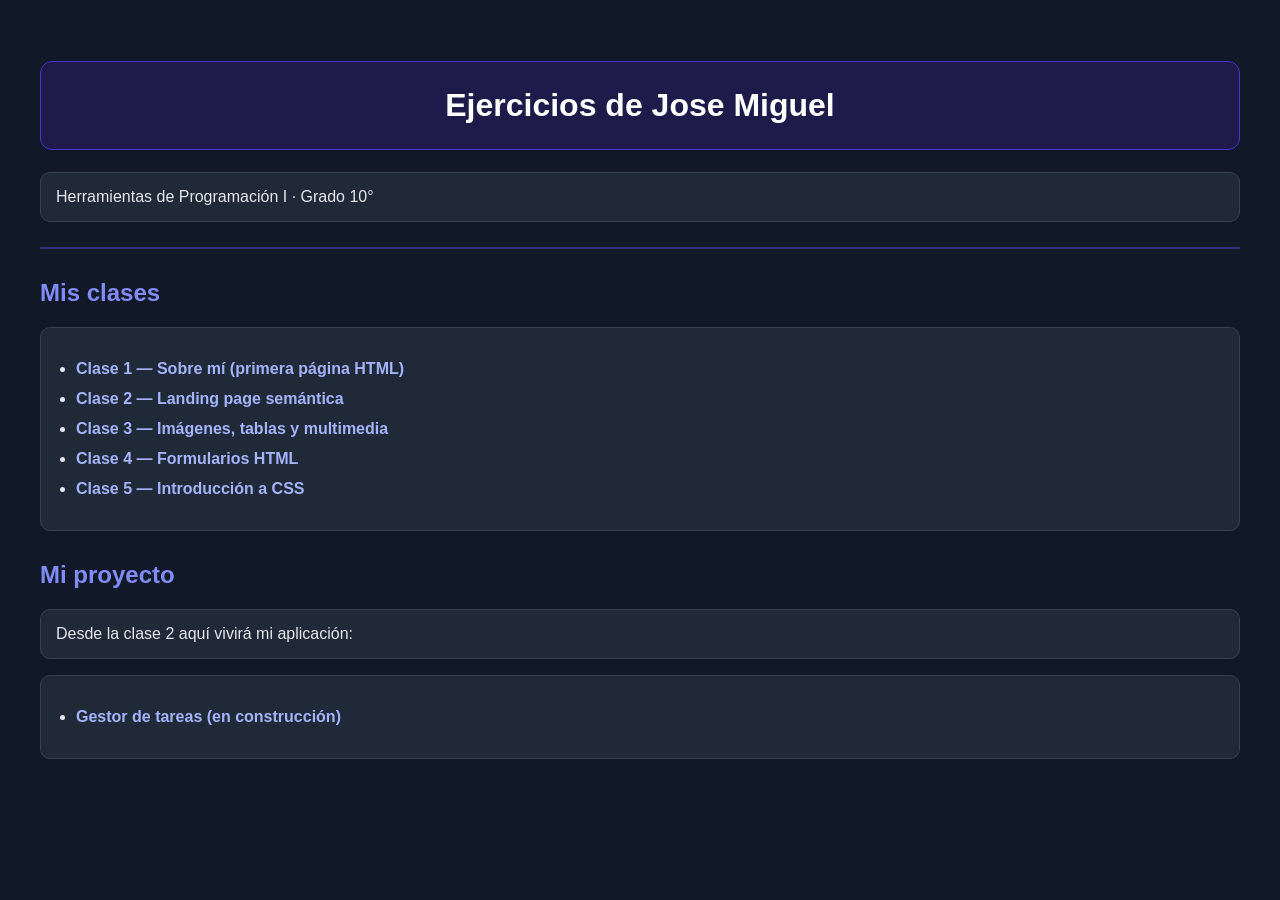
<file: index.html>
<!DOCTYPE html>
<html lang="es">
<head>
  <meta charset="UTF-8">
  <meta name="viewport" content="width=device-width, initial-scale=1.0">
  <title>Ejercicios · Herramientas de Programación I</title>
  <link rel="stylesheet" href="styles.css">
</head>

<body>
  <h1>Ejercicios de Jose Miguel</h1>
  <p>Herramientas de Programación I · Grado 10°</p>

  <hr>

  <h2>Mis clases</h2>
  <ul>
    <li><a href="clase01/index.html">Clase 1 — Sobre mí (primera página HTML)</a></li>
    <li><a href="clase02/index.html">Clase 2 — Landing page semántica</a></li>
    <li><a href="clase03/index.html">Clase 3 — Imágenes, tablas y multimedia</a></li>
    <li><a href="clase04/index.html">Clase 4 — Formularios HTML</a></li>
    <li><a href="clase05/index.html">Clase 5 — Introducción a CSS</a></li>
  </ul>

  <h2>Mi proyecto</h2>
  <p>Desde la clase 2 aquí vivirá mi aplicación:</p>
  <ul>
    <li><a href="proyecto/index.html">Gestor de tareas (en construcción)</a></li>
  </ul>
</body>
</html>
</file>
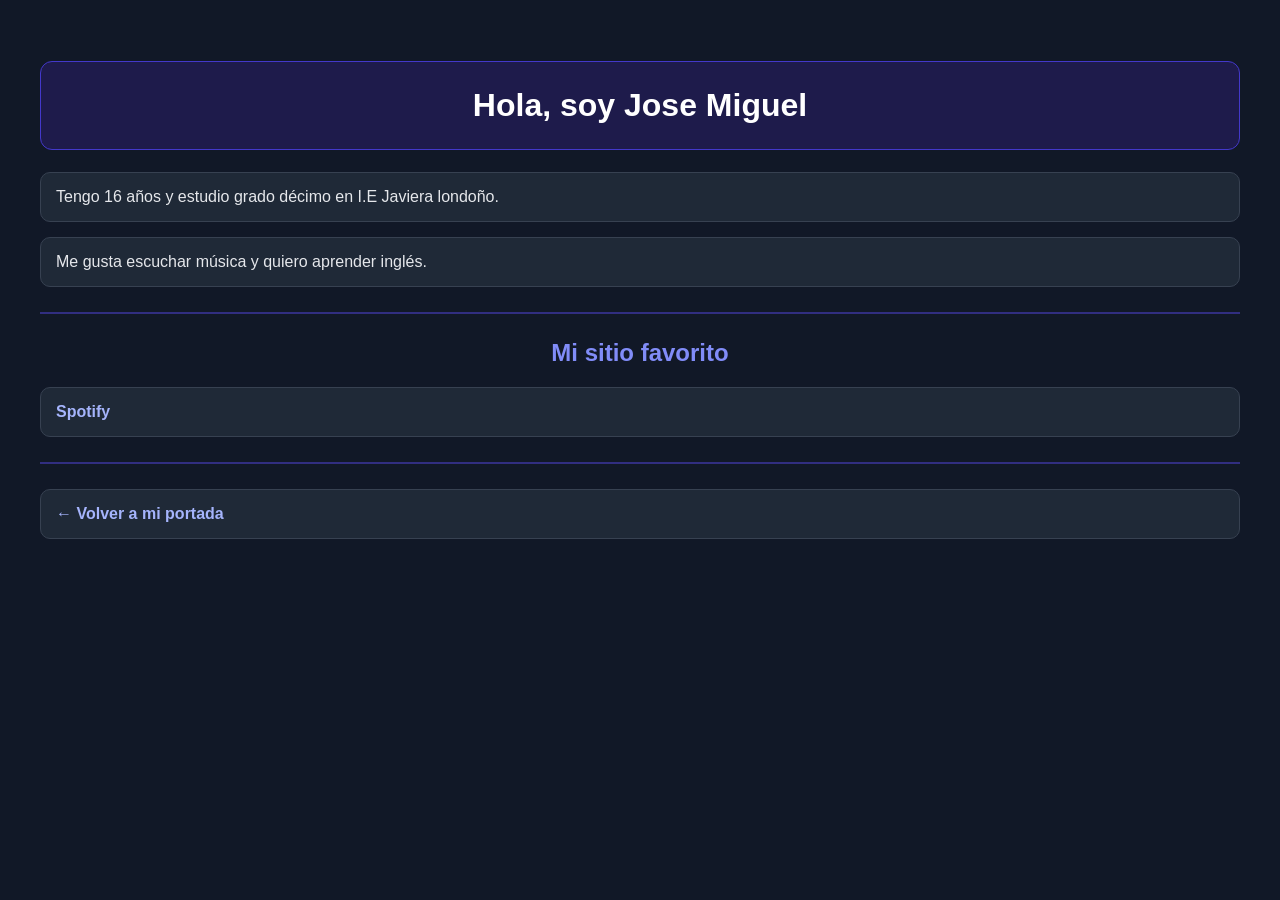
<file: clase01/index.html>
<!DOCTYPE html>
<html lang="es">
<head>
  <meta charset="UTF-8">
  <meta name="viewport" content="width=device-width, initial-scale=1.0">
  <title>Sobre mí · Clase 1</title>
  <link rel="stylesheet" href="styles.css">
</head>

<body>
  <h1>Hola, soy Jose Miguel</h1>

  <p>Tengo 16 años y estudio grado décimo en I.E Javiera londoño.</p>
  <p>Me gusta escuchar música y quiero aprender inglés.</p>

  <hr>

  <h2>Mi sitio favorito</h2>
  <p><a href="https://open.spotify.com/intl-es">Spotify</a></p>

  <hr>

  <p><a href="../index.html">← Volver a mi portada</a></p>
</body>
</html>
</file>
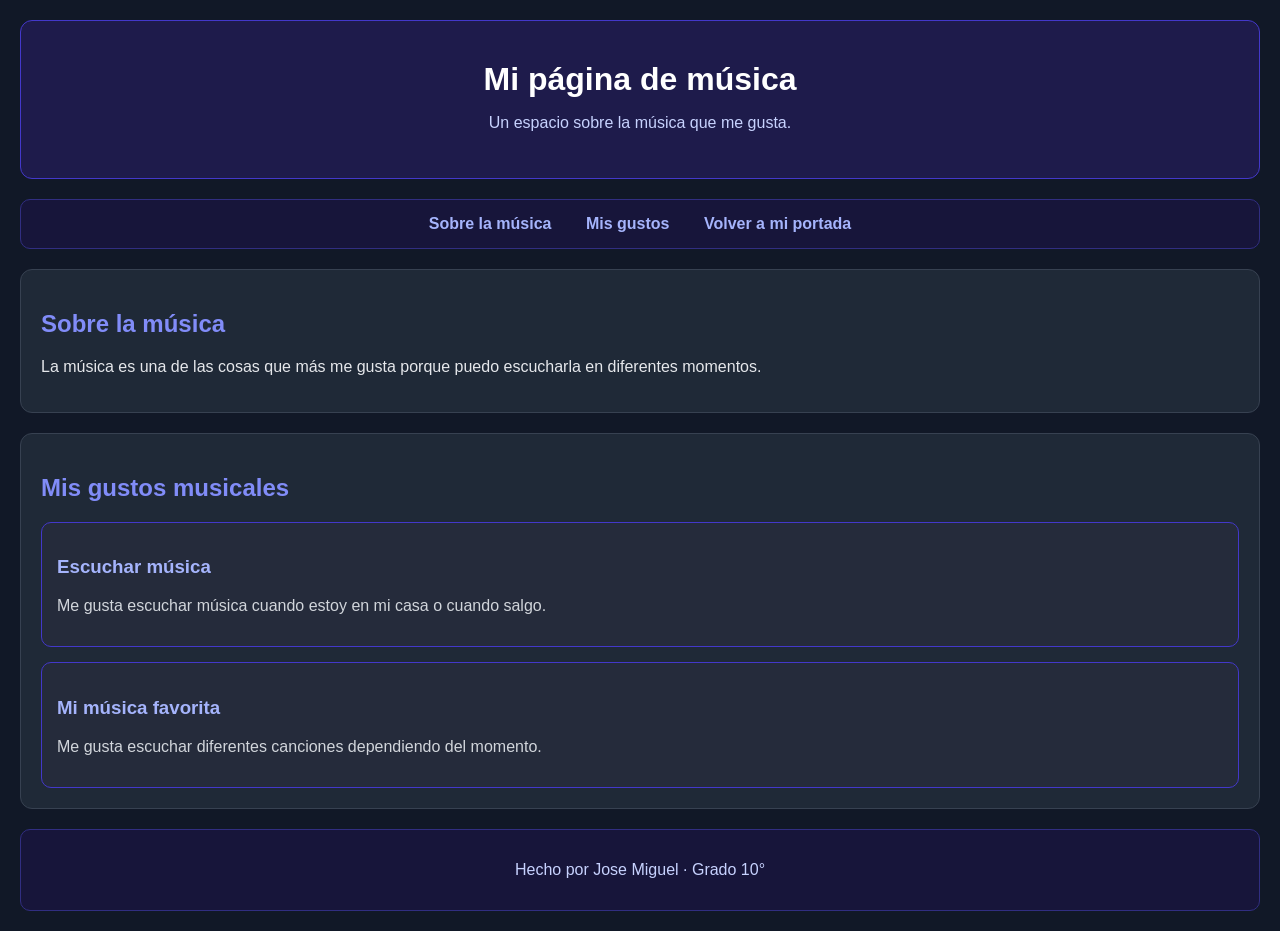
<file: clase02/index.html>
<!DOCTYPE html>
<html lang="es">

<head>
    <meta charset="UTF-8">
    <meta name="viewport" content="width=device-width, initial-scale=1.0">
    <title>Mi página de música · Clase 2</title>
    <link rel="stylesheet" href="styles.css">
</head>

<body>

    <header>
        <h1>Mi página de música</h1>
        <p>Un espacio sobre la música que me gusta.</p>
    </header>

    <nav>
        <ul>
            <li><a href="#sobre">Sobre la música</a></li>
            <li><a href="#gustos">Mis gustos</a></li>
            <li><a href="../index.html">Volver a mi portada</a></li>
        </ul>
    </nav>

    <main>

        <section id="sobre">
            <h2>Sobre la música</h2>
            <p>La música es una de las cosas que más me gusta porque puedo escucharla en diferentes momentos.</p>
        </section>

        <section id="gustos">
            <h2>Mis gustos musicales</h2>

            <article>
                <h3>Escuchar música</h3>
                <p>Me gusta escuchar música cuando estoy en mi casa o cuando salgo.</p>
            </article>

            <article>
                <h3>Mi música favorita</h3>
                <p>Me gusta escuchar diferentes canciones dependiendo del momento.</p>
            </article>

        </section>

    </main>

    <footer>
        <p>Hecho por Jose Miguel · Grado 10°</p>
    </footer>

</body>

</html>
</file>
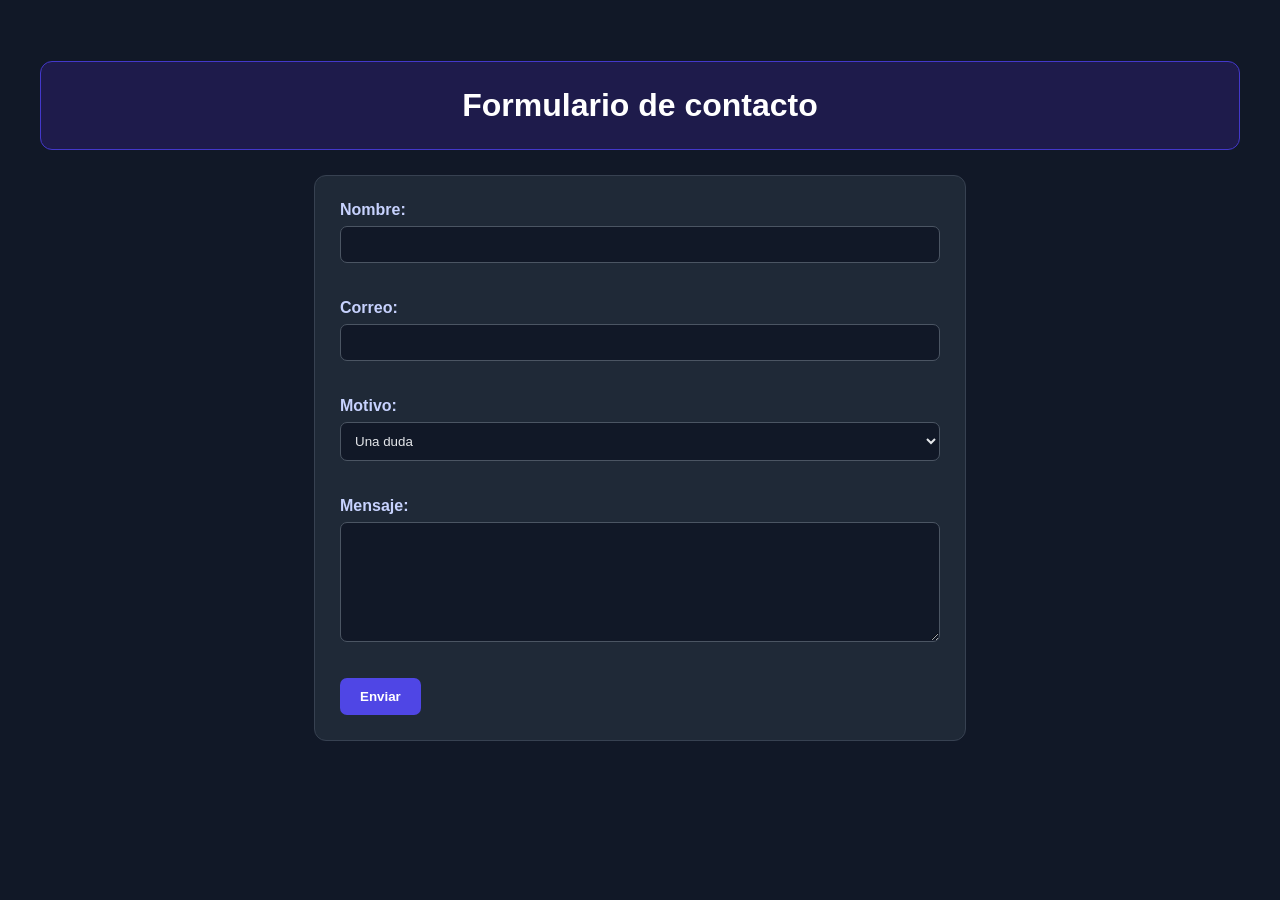
<file: clase04/index.html>
<!DOCTYPE html>
<html lang="es">
<head>
  <meta charset="UTF-8">
  <meta name="viewport" content="width=device-width, initial-scale=1.0">
  <title>Formulario de contacto · Clase 4</title>
  <link rel="stylesheet" href="styles.css">
</head>

<body>

  <h1>Formulario de contacto</h1>

  <form>
    <label for="nombre">Nombre:</label>
    <input type="text" id="nombre" name="nombre" required>

    <br><br>

    <label for="correo">Correo:</label>
    <input type="email" id="correo" name="correo" required>

    <br><br>

    <label for="motivo">Motivo:</label>
    <select id="motivo" name="motivo">
      <option value="duda">Una duda</option>
      <option value="sugerencia">Una sugerencia</option>
      <option value="otro">Otro</option>
    </select>

    <br><br>

    <label for="mensaje">Mensaje:</label>
    <textarea id="mensaje" name="mensaje" required></textarea>

    <br><br>

    <button type="submit">Enviar</button>
  </form>

</body>
</html>
</file>
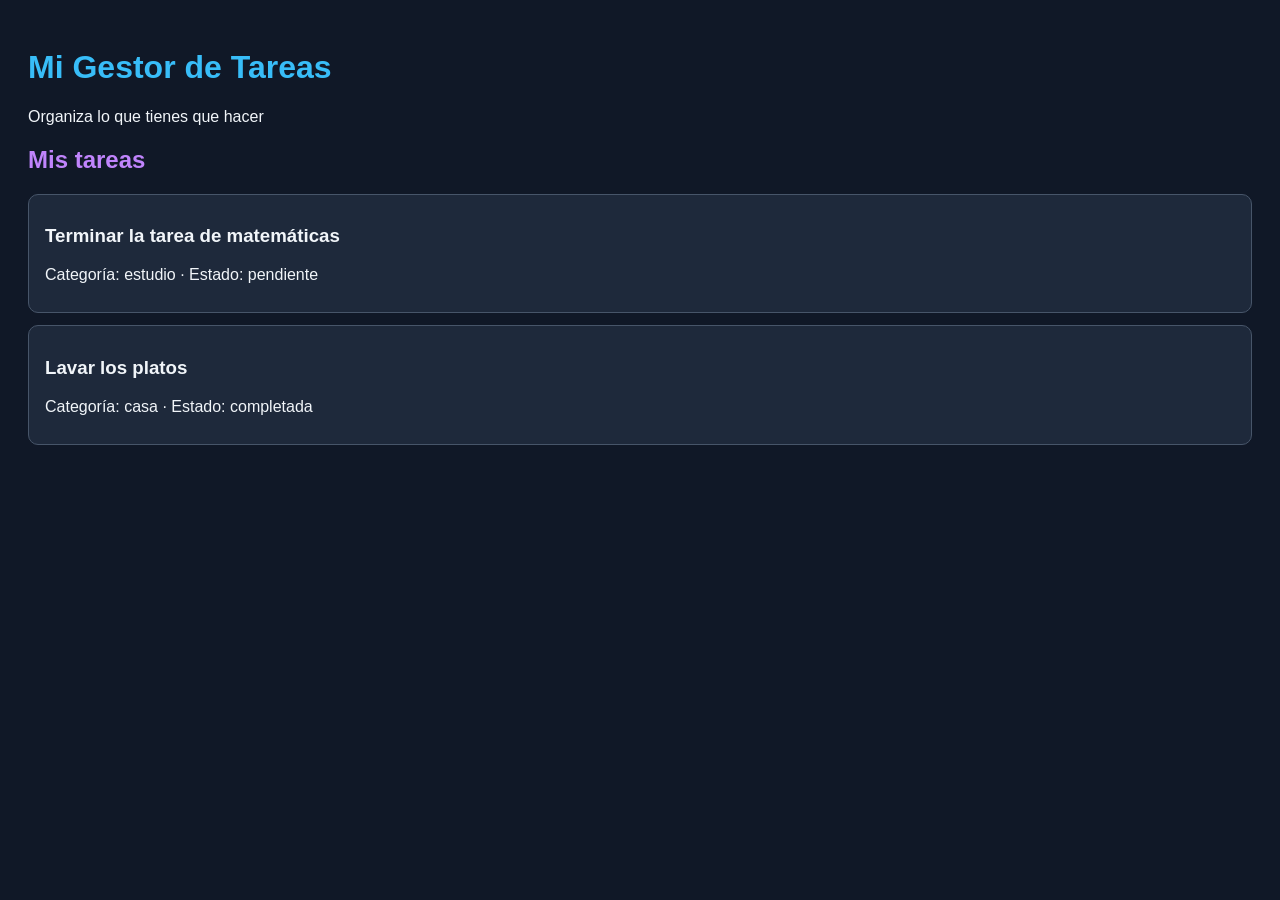
<file: clase05/index.html>
<!DOCTYPE html>
<html lang="es">
<head>
  <meta charset="UTF-8">
  <title>Mi Gestor de Tareas · Clase 5</title>
  <link rel="stylesheet" href="styles.css">
</head>
<body>

  <header>
    <h1>Mi Gestor de Tareas</h1>
    <p>Organiza lo que tienes que hacer</p>
  </header>

  <main>
    <section>
      <h2>Mis tareas</h2>

      <article class="tarea">
        <h3>Terminar la tarea de matemáticas</h3>
        <p>Categoría: estudio · Estado: pendiente</p>
      </article>

      <article class="tarea">
        <h3>Lavar los platos</h3>
        <p>Categoría: casa · Estado: completada</p>
      </article>
    </section>
  </main>

</body>
</html>
</file>
<file: styles.css>
body {
  background: #111827;
  color: #e5e7eb;
  font-family: Arial, sans-serif;
  padding: 40px;
  margin: 0;
}

h1 {
  background: #1e1b4b;
  color: white;
  text-align: center;
  padding: 25px;
  border-radius: 12px;
  border: 1px solid #4338ca;
}

p {
  background: #1f2937;
  padding: 15px;
  border-radius: 10px;
  margin: 15px 0;
  border: 1px solid #374151;
}

h2 {
  color: #818cf8;
  margin-top: 30px;
}

hr {
  border: 1px solid #312e81;
  margin: 25px 0;
}

ul {
  background: #1f2937;
  padding: 20px 35px;
  border-radius: 10px;
  border: 1px solid #374151;
}

li {
  margin: 12px 0;
}

a {
  color: #a5b4fc;
  text-decoration: none;
  font-weight: bold;
}
</file>
<file: clase01/styles.css>
body {
  background: #111827;
  color: #e5e7eb;
  font-family: Arial, sans-serif;
  padding: 40px;
  margin: 0;
}

h1 {
  background: #1e1b4b;
  color: white;
  text-align: center;
  padding: 25px;
  border-radius: 12px;
  border: 1px solid #4338ca;
}

p {
  background: #1f2937;
  padding: 15px;
  border-radius: 10px;
  margin: 15px 0;
  border: 1px solid #374151;
}

h2 {
  color: #818cf8;
  text-align: center;
}

hr {
  border: 1px solid #312e81;
  margin: 25px 0;
}

a {
  color: #a5b4fc;
  text-decoration: none;
  font-weight: bold;
}
</file>
<file: clase02/styles.css>
body {
    background: #111827;
    color: #e5e7eb;
    font-family: Arial, sans-serif;
    padding: 20px;
    margin: 0;
}

header {
    background: #1e1b4b;
    color: white;
    text-align: center;
    padding: 30px;
    border-radius: 12px;
    margin-bottom: 20px;
    border: 1px solid #4338ca;
}

header h1 {
    margin: 10px 0;
}

header p {
    color: #c7d2fe;
}

nav {
    background: #17153a;
    padding: 15px;
    border-radius: 10px;
    margin-bottom: 20px;
    border: 1px solid #312e81;
}

nav ul {
    list-style: none;
    padding: 0;
    margin: 0;
    text-align: center;
}

nav li {
    display: inline;
    margin: 0 15px;
}

nav a {
    color: #a5b4fc;
    text-decoration: none;
    font-weight: bold;
}

main {
    background: #111827;
}

section {
    background: #1f2937;
    padding: 20px;
    border-radius: 12px;
    margin-bottom: 20px;
    border: 1px solid #374151;
}

section h2 {
    color: #818cf8;
}

article {
    background: #252b3b;
    padding: 15px;
    border-radius: 10px;
    margin-top: 15px;
    border: 1px solid #4338ca;
}

article h3 {
    color: #a5b4fc;
}

article p {
    color: #d1d5db;
}

footer {
    text-align: center;
    background: #17153a;
    color: #c7d2fe;
    padding: 15px;
    border-radius: 10px;
    border: 1px solid #312e81;
}
</file>
<file: clase04/styles.css>
body {
  background: #111827;
  color: #e5e7eb;
  font-family: Arial, sans-serif;
  padding: 40px;
  margin: 0;
}

h1 {
  background: #1e1b4b;
  color: white;
  text-align: center;
  padding: 25px;
  border-radius: 12px;
  border: 1px solid #4338ca;
  margin-bottom: 25px;
}

form {
  background: #1f2937;
  padding: 25px;
  border-radius: 12px;
  border: 1px solid #374151;
  max-width: 600px;
  margin: auto;
}

label {
  color: #c7d2fe;
  font-weight: bold;
}

input,
select,
textarea {
  display: block;
  width: 100%;
  box-sizing: border-box;
  padding: 10px;
  margin-top: 7px;
  background: #111827;
  color: #e5e7eb;
  border: 1px solid #4b5563;
  border-radius: 7px;
}

textarea {
  min-height: 120px;
}

button {
  background: #4f46e5;
  color: white;
  border: none;
  padding: 11px 20px;
  border-radius: 7px;
  cursor: pointer;
  font-weight: bold;
}
</file>
<file: clase05/styles.css>
body {
  background: #101827;
  color: #f1f5f9;
  font-family: Arial, sans-serif;
  padding: 20px;
}

h1 {
  color: #38bdf8;
}

h2 {
  color: #c084fc;
}

.tarea {
  background: #1e293b;
  border: 1px solid #475569;
  border-radius: 10px;
  padding: 12px 16px;
  margin-bottom: 12px;
}
</file>
